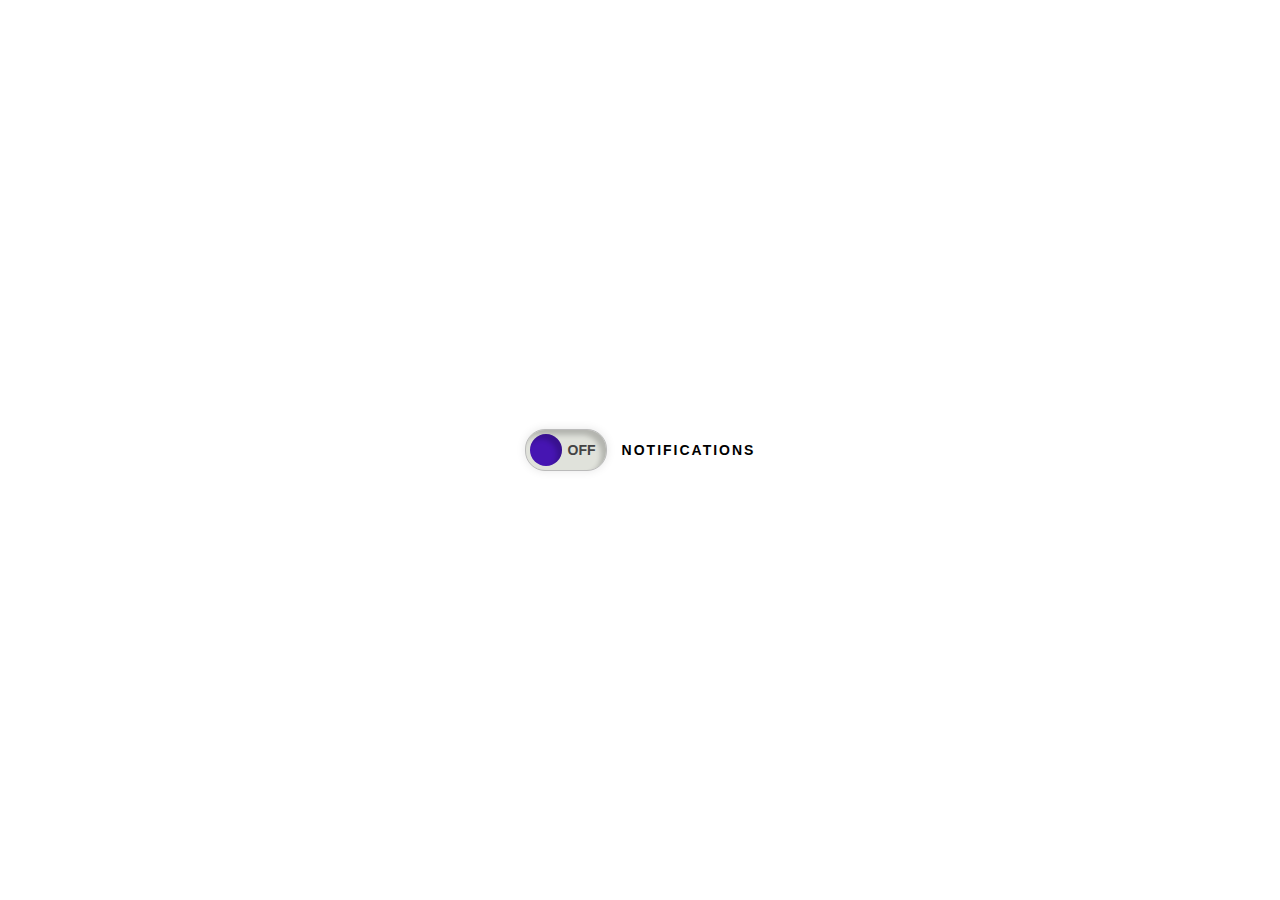
<file: index2.html>
<!DOCTYPE html>
<html lang="pt-BR">
  <head>
    <meta charset="UTF-8" />
    <meta http-equiv="X-UA-Compatible" content="IE=edge" />
    <meta name="viewport" content="width=device-width, initial-scale=1.0" />
    <title>Pratica Switch on - off2</title>
    <link rel="stylesheet" href="style2.css" />
  </head>
  <body>
    <div class="container">
      <div class="toggle-wrapper">
        <label class="switch">
          <input type="checkbox" class="hidden-toggle" />
          <div class="slider">
            <div class="button"></div>
          </div>
        </label>
        <div class="description">NOTIFICATIONS</div>
      </div>
    </div>
  </body>
</html>
</file>
<file: style2.css>
/* Reset */
* {
  margin: 0;
  padding: 0;
}

html {
  font-size: 62.5%;
}

body {
  font-size: 1.6rem;
  font-family: sans-serif;
}

body,
html {
  height: 100%;
}

/* Apenas o container */
.container {
  display: flex;
  align-items: center;
  justify-content: center;
  min-width: 100%;
  min-height: 100%;
}

/* Aqui comença o Toggler On/Off */
.toggle-wrapper {
  display: flex;
  align-items: center;
}

/* Texto que decidi adicionar como exemplo */
.toggle-wrapper .description {
  margin-left: 1.5rem;
  font-weight: bold;
  letter-spacing: 0.2rem;
  font-size: 1.4rem;
}

/* Esconde o checkbox */
.switch > .hidden-toggle {
  display: none;
}

/* Caixinha onde o botão desliza */
.switch > .slider {
  background: #e0e2db;
  border: 0.1rem solid #bbb;
  cursor: pointer;
  border-radius: 2rem;
  transition: all 300ms ease-in-out;
  width: 8rem;
  height: 4rem;
  position: relative;
  box-shadow: inset -0.5rem 0.5rem 0.5rem rgba(0, 0, 0, 0.2),
    0 0 1rem rgba(0, 0, 0, 0.1);
}

/* O botão redondinho */
.switch > .slider > .button {
  content: "";
  position: absolute;
  width: 3.2rem;
  height: 3.2rem;
  background: #4615b2;
  top: 0.4rem;
  left: 0.4rem;
  transition: all 300ms ease-in-out;
  border-radius: 50%;
  z-index: 2;
  box-shadow: inset -0.5rem 0.5rem 0.5rem rgba(0, 0, 0, 0.2);
}

/* Texto ON ou OFF (começa off) */
.switch > .slider:after {
  position: absolute;
  top: 50%;
  right: 1rem;
  transform: translate(0, -50%);
  font-size: 1.4rem;
  line-height: 1.4rem;
  color: #444;
  font-weight: bold;
  z-index: 1;
  transition: all 300ms ease-in-out;
  content: "OFF";
}

/* Slider ON */
.switch > .hidden-toggle:checked ~ .slider {
  background: #4615b2;
  box-shadow: inset 0.5rem 0.5rem 0.5rem rgba(0, 0, 0, 0.2),
    0 0 1rem rgba(50, 0, 150, 0.2);
}

/* Botão ON */
.switch > .hidden-toggle:checked ~ .slider > .button {
  left: 4.4rem;
  box-shadow: inset 0.5rem 0.5rem 0.5rem rgba(0, 0, 0, 0.2);
  background: #e0e2db;
}

/* Texto ON */
.switch > .hidden-toggle:checked ~ .slider:after {
  right: 4.4rem;
  color: #f1f1ff;
  content: "ON";
}
</file>
